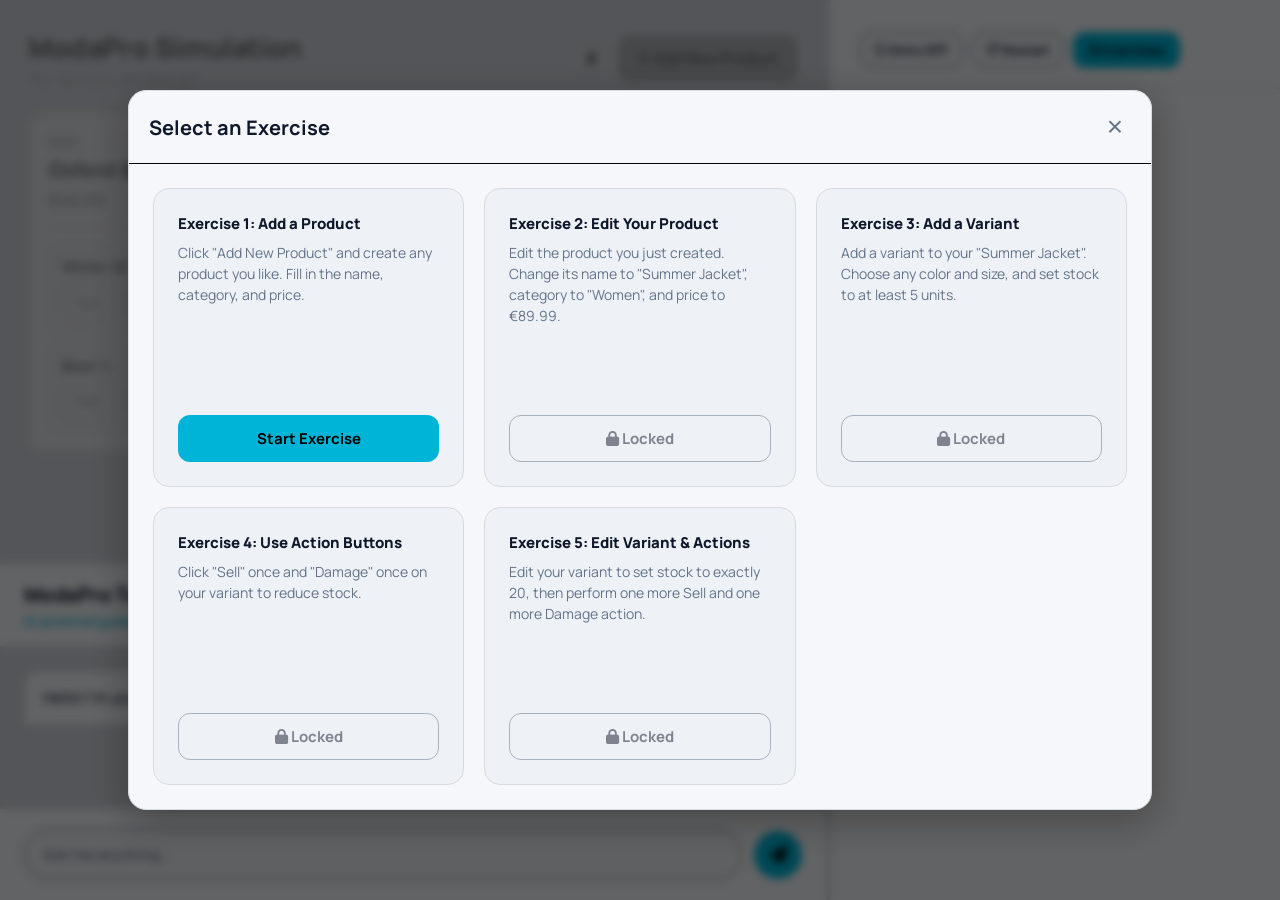
<file: web/classroom/index.html>
<!DOCTYPE html>
<html lang="en">

<head>
    <meta charset="UTF-8">
    <meta name="viewport" content="width=device-width, initial-scale=1.0">
    <title>ModaPro Classroom</title>

    <!-- Theme Init -->
    <script>
        (function () {
            const stored = localStorage.getItem("theme");
            const systemLight = window.matchMedia("(prefers-color-scheme: light)").matches;
            const theme = stored ?? (systemLight ? "light" : "dark");
            if (theme === "light") document.documentElement.setAttribute("data-theme", "light");
        })();
    </script>

    <!-- Fonts -->
    <link rel="preconnect" href="https://fonts.googleapis.com">
    <link rel="preconnect" href="https://fonts.gstatic.com" crossorigin>
    <link href="https://fonts.googleapis.com/css2?family=Manrope:wght@400;600;700;800&display=swap" rel="stylesheet">
    <link rel="stylesheet" href="https://cdnjs.cloudflare.com/ajax/libs/font-awesome/6.5.0/css/all.min.css">

    <!-- Styles -->
    <link rel="stylesheet" href="classroom.css">
</head>

<body class="classroom">
    <!-- Main Container: 70% left (simulator) + 30% right (tutor) -->
    <div id="classroom-grid">

        <!-- LEFT SIDE: Inventory Simulation (70%) -->
        <div id="simulator-pane">

            <!-- Top Section: Inventory Panel -->
            <div class="inventory-section">
                <div class="section-header">
                    <div>
                        <h2>ModaPro Simulation</h2>
                        <p class="section-subtitle">Yes, here you can mess up!</p>
                    </div>
                    <div style="display: flex; gap: 12px; align-items: center;">
                        <button id="theme-toggle" aria-label="Toggle theme">
                            <i class="fa-solid fa-moon"></i>
                        </button>
                        <button id="sim-btn-add-item" class="btn btn-primary">
                            <i class="fas fa-plus"></i> Add New Product
                        </button>
                    </div>
                </div>

                <!-- Inventory Grid -->
                <div id="sim-inventory-grid" class="inventory-grid">
                    <!-- Products will be rendered here by simulation.js -->
                </div>
            </div>

            <!-- HORIZONTAL DIVIDER -->
            <div class="resizable-divider horizontal"></div>

            <!-- Bottom Section: Tutor Chat -->
            <div id="tutor-pane" class="tutor-section-bottom">
                <div class="tutor-header">
                    <div>
                        <h2>ModaPro Tutor</h2>
                        <p>AI-powered guidance</p>
                    </div>
                    <select id="tutor-instructor-mode" class="compact-select">
                        <option value="soft">Soft (Buddy)</option>
                        <option value="intermediate">Intermediate (Consultant)</option>
                        <option value="realistic">Realistic (Manager)</option>
                    </select>
                </div>

                <!-- Chat History (Scrollable) -->
                <div id="tutor-chat-history" class="tutor-chat-history">
                    <div class="tutor-message tutor-system">
                        <div class="tutor-bubble">
                            Hello! I'm your ModaPro Tutor. How can I help you today?
                        </div>
                    </div>
                </div>

                <!-- Chat Input -->
                <div class="tutor-input">
                    <input type="text" id="tutor-user-input" placeholder="Ask me anything..." autocomplete="off" />
                    <button id="tutor-send-btn" class="btn-send">
                        <i class="fas fa-paper-plane"></i>
                    </button>
                </div>
            </div>
        </div>

        <!-- VERTICAL DIVIDER -->
        <div id="classroom-divider" class="resizable-divider vertical"></div>

        <!-- RIGHT SIDE: Exercise Instructions (30%) -->
        <div id="exercise-pane">
            <div class="exercise-header">
            </div>
            <div class="exercise-content">
                <!-- Dynamic content will be loaded here -->
            </div>
        </div>
    </div>

    <!-- MODAL: Add Product -->
    <div id="sim-add-item-modal" class="modal hidden">
        <div class="modal-content">
            <div class="modal-header">
                <h3>Add New Product</h3>
                <button id="sim-btn-close-modal" class="modal-close">&times;</button>
            </div>
            <form id="sim-add-product-form">
                <label>Product Name *</label>
                <input type="text" name="name" required placeholder="e.g. Vintage Denim Jacket">

                <label>Category *</label>
                <select name="category" required>
                    <option value="Men">Men</option>
                    <option value="Women">Women</option>
                    <option value="Kids">Kids</option>
                    <option value="Accessories">Accessories</option>
                </select>

                <label>Price (€) *</label>
                <input type="number" name="price" step="0.01" required placeholder="0.00">

                <div class="button-group">
                    <button type="button" id="sim-btn-cancel-modal" class="btn btn-secondary">Cancel</button>
                    <button type="submit" class="btn btn-primary">Add Product</button>
                </div>
            </form>
        </div>
    </div>

    <!-- MODAL: Edit Product -->
    <div id="sim-edit-item-modal" class="modal hidden">
        <div class="modal-content">
            <div class="modal-header">
                <h3>Edit Product</h3>
                <button id="sim-btn-close-edit-modal" class="modal-close">&times;</button>
            </div>
            <form id="sim-edit-product-form">
                <input type="hidden" name="id">

                <label>Product Name *</label>
                <input type="text" name="name" required>

                <label>Category *</label>
                <select name="category" required>
                    <option value="Men">Men</option>
                    <option value="Women">Women</option>
                    <option value="Kids">Kids</option>
                    <option value="Accessories">Accessories</option>
                </select>

                <label>Price (€) *</label>
                <input type="number" name="price" step="0.01" required>

                <div class="button-group">
                    <button type="button" id="sim-btn-cancel-edit-modal" class="btn btn-secondary">Cancel</button>
                    <button type="submit" class="btn btn-primary">Update</button>
                </div>
            </form>
        </div>
    </div>

    <!-- MODAL: Add Variant -->
    <div id="sim-variant-modal" class="modal hidden">
        <div class="modal-content">
            <div class="modal-header">
                <h3>Add Variant</h3>
                <button id="sim-btn-close-variant-modal" class="modal-close">&times;</button>
            </div>
            <form id="sim-variant-form">
                <label>Color *</label>
                <input type="text" name="color" required placeholder="e.g. Red">

                <label>Size *</label>
                <select name="size" required>
                    <option value="XS">XS</option>
                    <option value="S">S</option>
                    <option value="M">M</option>
                    <option value="L">L</option>
                    <option value="XL">XL</option>
                    <option value="XXL">XXL</option>
                    <option value="OneSize">One Size</option>
                </select>

                <label>Stock *</label>
                <input type="number" name="stock" min="0" value="0" required>

                <div class="button-group">
                    <button type="button" id="sim-btn-cancel-variant-modal" class="btn btn-secondary">Cancel</button>
                    <button type="submit" class="btn btn-primary">Add Variant</button>
                </div>
            </form>
        </div>
    </div>

    <!-- MODAL: Edit Variant -->
    <div id="sim-edit-variant-modal" class="modal hidden">
        <div class="modal-content">
            <div class="modal-header">
                <h3>Edit Variant</h3>
                <button id="sim-btn-close-edit-variant-modal" class="modal-close">&times;</button>
            </div>
            <form id="sim-edit-variant-form">
                <label>Color *</label>
                <input type="text" name="color" required>

                <label>Size *</label>
                <select name="size" required>
                    <option value="XS">XS</option>
                    <option value="S">S</option>
                    <option value="M">M</option>
                    <option value="L">L</option>
                    <option value="XL">XL</option>
                    <option value="XXL">XXL</option>
                    <option value="OneSize">One Size</option>
                </select>

                <label>Stock *</label>
                <input type="number" name="stock" min="0" required>

                <div class="button-group">
                    <button type="button" id="sim-btn-cancel-edit-variant-modal"
                        class="btn btn-secondary">Cancel</button>
                    <button type="submit" class="btn btn-primary">Update Variant</button>
                </div>
            </form>
        </div>
    </div>

    <!-- MODAL: Exercise Selection -->
    <div id="sim-exercise-selection-modal" class="modal hidden">
        <div class="modal-content large-modal">
            <div class="modal-header">
                <h3>Select an Exercise</h3>
                <button id="sim-btn-return-dashboard" class="modal-close">&times;</button>
            </div>
            <div id="exercise-selection-list" class="exercise-selection-grid">
                <!-- Exercises will be rendered here -->
            </div>
        </div>
    </div>

    <!-- Scripts -->
    <script src="../exercises/hint-overlay.js"></script>
    <script src="../exercises/exercise-engine.js"></script>
    <script src="classroom.js"></script>
</body>

</html>
</file>
<file: web/classroom/classroom.css>
/* ========== THEME TOKENS ========== */
:root {
  --bg: #0B1220;
  --surface: #111A2E;
  --text: #EAF2FF;
  --muted: #A8B3C7;
  --card-border: #22304B;
  --control-border: #22304B;
  --divider: #22304B;

  --ring: rgba(59, 130, 246, 0.28);
  --radius: 18px;

  --accent: #00b4d8;
  --accent-hover: #48cae4;
  --accent-text: #9FEF00;
  --accent-contrast: #071427;

  --bg-grad-1: rgba(0, 180, 216, .25);
  --bg-grad-2: rgba(0, 180, 216, .25);

  --button-bg: rgba(255, 255, 255, .02);
  --icon-bg: transparent;
  --toggle-bg: transparent;

  --input-border-hover: color-mix(in srgb, var(--accent) 70%, var(--control-border));
  --button-border-hover: color-mix(in srgb, var(--accent) 45%, var(--control-border));
  --icon-border-hover: color-mix(in srgb, var(--accent) 55%, var(--control-border));
  --toggle-border-hover: color-mix(in srgb, var(--accent) 60%, var(--control-border));
  --input-surface: rgba(255, 255, 255, 0.02);

  --subtext: var(--muted);
  --danger: #EF4444;
}

[data-theme="light"] {
  --bg: #D1D5DB;
  --surface: #F5F7FA;

  --text: #0F172A;
  --muted: #64748B;
  --subtext: #475569;

  --card-border: #D6DBE1;
  --control-border: #64748B;
  --divider: #000000;

  --ring: rgba(37, 99, 235, 0.15);

  --accent: #00b4d8;
  --accent-hover: #33c5e3;
  --accent-text: #92db00;
  --accent-contrast: #000000;

  --bg-grad-1: rgba(0, 180, 216, .65);
  --bg-grad-2: rgba(0, 180, 216, .65);

  --button-bg: color-mix(in srgb, var(--surface) 88%, transparent);
  --icon-bg: color-mix(in srgb, var(--surface) 88%, transparent);
  --toggle-bg: color-mix(in srgb, var(--surface) 88%, transparent);
  --input-surface: #EEF1F5;
  --icon-bg: var(--input-surface);
  --toggle-bg: var(--input-surface);

  --input-border-hover: #00b4d8;
  --button-border-hover: #00b4d8;
  --icon-border-hover: #00b4d8;
  --toggle-border-hover: #00b4d8;
}

/* ========== BASE ========== */
* {
  box-sizing: border-box;
}

html {
  scroll-behavior: smooth;
}

body {
  margin: 0;
  font-family: "Manrope", ui-sans-serif, system-ui, -apple-system, Segoe UI, Roboto, Arial;
  font-weight: 400;
  background:
    radial-gradient(1200px 800px at 20% 50%, var(--bg-grad-1), transparent 70%),
    radial-gradient(1000px 800px at 80% 50%, var(--bg-grad-2), transparent 70%),
    var(--bg);
  background-attachment: fixed;
  color: var(--text);
  min-height: 100vh;
  display: grid;
  place-items: center;
  align-content: center;
  padding: 20px 16px 78px;
  overflow-y: scroll;
}



/* ========== RESIZABLE DIVIDERS ========== */
.resizable-divider {
  background: var(--card-border);
  position: relative;
  z-index: 10;
}

.resizable-divider.vertical {
  width: 4px;
  cursor: ew-resize;
  flex-shrink: 0;
  transition: background 0.2s ease;
}

.resizable-divider.vertical:hover {
  background: var(--accent);
}

.resizable-divider.horizontal {
  height: 4px;
  cursor: ns-resize;
  flex-shrink: 0;
  transition: background 0.2s ease;
}

.resizable-divider.horizontal:hover {
  background: var(--accent);
}

/* ========== CLASSROOM LAYOUT ========== */
body.classroom {
  display: block;
  padding: 0;
  overflow: hidden;
  background: var(--bg);
}

#classroom-grid {
  display: flex;
  height: 100vh;
  gap: 0;
}

#simulator-pane {
  flex: 1;
  display: flex;
  flex-direction: column;
  background: var(--bg);
  overflow: hidden;
}

#classroom-divider {
  width: 4px;
  background: var(--card-border);
  flex-shrink: 0;
  cursor: ew-resize;
  transition: background 0.2s ease;
}

#classroom-divider:hover {
  background: var(--accent);
}

/* NEW: Right Sidebar for Exercises */
#exercise-pane {
  width: 450px;
  min-width: 350px;
  max-width: 700px;
  display: flex;
  flex-direction: column;
  background: var(--surface);
  border-left: 1px solid var(--card-border);
  overflow: hidden;
  flex-shrink: 0;
}

/* NEW: Bottom-Left Pane for Tutor */
#tutor-pane {
  flex: 1;
  display: flex;
  flex-direction: column;
  background: var(--bg);
  border-top: 1px solid var(--card-border);
  min-height: 0;
}

/* ========== INVENTORY SECTION ========== */
.inventory-section {
  flex: 1.5;
  display: flex;
  flex-direction: column;
  padding: 28px;
  overflow-y: auto;
  border-bottom: 1px solid var(--card-border);
}

.section-header {
  display: flex;
  justify-content: space-between;
  align-items: center;
  margin-bottom: 24px;
}

.section-header h2 {
  margin: 0 0 4px 0;
  font-size: 28px;
  font-weight: 800;
  color: var(--text);
  letter-spacing: -0.4px;
}

.section-subtitle {
  margin: 0;
  font-size: 13px;
  color: var(--accent);
  font-weight: 600;
  font-style: italic;
}

.inventory-grid {
  display: grid;
  grid-template-columns: repeat(auto-fill, minmax(360px, 360px));
  gap: 20px;
  align-items: start;
}

.sim-card {
  background: var(--surface);
  border: 1px solid var(--card-border);
  border-radius: 16px;
  padding: 20px;
  transition: all 0.2s ease;
}

.sim-card:hover {
  border-color: var(--accent);
  box-shadow: 0 8px 24px rgba(0, 180, 216, 0.15);
  transform: translateY(-2px);
}

.sim-card.default-item {
  border-color: color-mix(in srgb, var(--accent) 50%, var(--card-border));
  background: color-mix(in srgb, var(--accent) 3%, var(--surface));
}

.card-head {
  display: flex;
  justify-content: space-between;
  align-items: flex-start;
  margin-bottom: 16px;
  padding-bottom: 16px;
  border-bottom: 1px solid var(--card-border);
}

.category {
  font-size: 12px;
  font-weight: 800;
  text-transform: uppercase;
  color: var(--accent);
  letter-spacing: 0.8px;
  margin-bottom: 6px;
}

.title {
  font-size: 20px;
  font-weight: 800;
  color: var(--text);
  margin: 0 0 6px 0;
  letter-spacing: -0.2px;
}

.price {
  font-size: 16px;
  font-weight: 700;
  color: var(--muted);
}

.card-actions {
  display: flex;
  gap: 8px;
  align-items: center;
}

.badge {
  font-size: 11px;
  padding: 6px 10px;
  border-radius: 8px;
  font-weight: 800;
  text-transform: uppercase;
  letter-spacing: 0.5px;
}

.badge.inactive {
  background: color-mix(in srgb, var(--danger) 20%, transparent);
  color: var(--danger);
}

.badge.default {
  background: color-mix(in srgb, var(--accent) 20%, transparent);
  color: var(--accent);
}

.card-body {
  display: flex;
  flex-direction: column;
  gap: 10px;
}

.variant-row {
  display: grid;
  grid-template-columns: 1fr auto;
  grid-template-rows: auto auto;
  gap: 8px;
  padding: 12px;
  background: var(--input-surface);
  border: 1px solid var(--card-border);
  border-radius: 12px;
  font-size: 14px;
}

.variant-info {
  font-weight: 700;
  color: var(--text);
  grid-column: 1;
  grid-row: 1;
}

.variant-stock {
  font-size: 13px;
  font-weight: 700;
  color: var(--accent);
  grid-column: 2;
  grid-row: 1;
  text-align: right;
}

.variant-stock.out {
  color: var(--danger);
}

.variant-actions {
  grid-column: 1 / -1;
  grid-row: 2;
  display: grid;
  grid-template-columns: 1fr 1fr;
  gap: 8px;
}

.variant-actions-row {
  display: flex;
  gap: 8px;
}

.variant-actions-row .btn {
  flex: 1;
}

/* ========== EXERCISE SECTION ========== */
.exercise-section {
  flex: 1;
  display: flex;
  flex-direction: column;
  background: var(--surface);
  border-top: 1px solid var(--card-border);
  min-height: 0;
}

.exercise-header {
  padding: 20px 28px;
  border-bottom: 1px solid var(--card-border);
}

.exercise-header h3 {
  margin: 0;
  font-size: 20px;
  font-weight: 800;
  color: var(--text);
  letter-spacing: -0.2px;
}

.exercise-content {
  padding: 24px 28px;
  overflow-y: auto;
  flex: 1;
}

.exercise-item {
  margin-bottom: 24px;
}

.exercise-item:last-child {
  margin-bottom: 0;
}

.exercise-item h4 {
  margin: 0 0 10px 0;
  font-size: 15px;
  font-weight: 800;
  color: var(--accent);
  text-transform: uppercase;
  letter-spacing: 0.8px;
}

.exercise-item p {
  margin: 0;
  font-size: 19px;
  line-height: 1.7;
  color: var(--text);
}

.exercise-item ul {
  margin: 10px 0 0 0;
  padding-left: 24px;
}

.exercise-item li {
  font-size: 15px;
  line-height: 1.9;
  color: var(--text);
}

.transaction-log {
  max-height: 140px;
  overflow-y: auto;
  padding: 12px;
  background: var(--input-surface);
  border: 1px solid var(--card-border);
  border-radius: 12px;
}

.log-item {
  font-size: 13px;
  padding: 8px 0;
  color: var(--text);
  border-bottom: 1px solid var(--card-border);
  font-weight: 500;
}

.log-item:last-child {
  border-bottom: none;
}

/* ========== TUTOR PANE ========== */
.tutor-header {
  padding: 16px 24px;
  background: var(--surface);
  border-bottom: 1px solid var(--card-border);
  flex-shrink: 0;
  display: flex;
  align-items: center;
  justify-content: space-between;
  gap: 16px;
}

.tutor-header h2 {
  margin: 0 0 4px 0;
  font-size: 20px;
  font-weight: 800;
  letter-spacing: -0.2px;
  color: var(--text);
  text-align: left;
}

.tutor-header p {
  margin: 0;
  font-size: 13px;
  font-weight: 600;
  color: var(--accent);
  text-align: left;
}

.compact-select {
  padding: 8px 12px;
  border: 1px solid var(--control-border);
  border-radius: 10px;
  background: var(--input-surface);
  color: var(--text);
  font-size: 13px;
  font-weight: 600;
  font-family: inherit;
  cursor: pointer;
  transition: border-color 0.2s ease;
  max-width: 200px;
}

.compact-select:hover {
  border-color: var(--input-border-hover);
}

.compact-select:focus {
  outline: none;
  border-color: var(--accent);
  box-shadow: 0 0 0 1px var(--ring);
}

.tutor-chat-history {
  flex: 1;
  padding: 24px;
  overflow-y: auto;
  display: flex;
  flex-direction: column;
  gap: 14px;
  background: var(--bg);
}

.tutor-message {
  display: flex;
  flex-direction: column;
  max-width: 85%;
}

.tutor-message.tutor-user {
  align-self: flex-end;
}

.tutor-message.tutor-bot,
.tutor-message.tutor-system {
  align-self: flex-start;
}

.tutor-bubble {
  padding: 14px 18px;
  border-radius: 14px;
  font-size: 15px;
  line-height: 1.6;
  word-wrap: break-word;
  font-weight: 500;
}

.tutor-message.tutor-user .tutor-bubble {
  background: var(--accent);
  color: var(--accent-contrast);
  border-bottom-right-radius: 4px;
  font-weight: 600;
}

.tutor-message.tutor-bot .tutor-bubble,
.tutor-message.tutor-system .tutor-bubble {
  background: var(--surface);
  color: var(--text);
  border: 1px solid var(--card-border);
  border-bottom-left-radius: 4px;
}

.tutor-input {
  padding: 20px 24px;
  border-top: 1px solid var(--card-border);
  background: var(--surface);
  display: flex;
  gap: 12px;
  align-items: center;
  flex-shrink: 0;
}

.tutor-input input {
  flex: 1;
  padding: 14px 18px;
  border: 1px solid var(--control-border);
  border-radius: 24px;
  background: var(--input-surface);
  color: var(--text);
  font-size: 15px;
  font-weight: 500;
  font-family: inherit;
  margin-top: 0;
  transition: border-color 0.2s ease;
}

.tutor-input input:hover {
  border-color: var(--input-border-hover);
}

.tutor-input input:focus {
  outline: none;
  border-color: var(--accent);
  box-shadow: 0 0 0 1px var(--ring);
}

.tutor-input input::placeholder {
  color: var(--muted);
}

.btn-send {
  width: 48px;
  height: 48px;
  border: none;
  border-radius: 50%;
  background: var(--accent);
  color: var(--accent-contrast);
  display: flex;
  align-items: center;
  justify-content: center;
  cursor: pointer;
  transition: all 0.2s ease;
  flex-shrink: 0;
}

.btn-send:hover {
  background: var(--accent-hover);
  transform: translateY(-1px) scale(1.05);
}

.btn-send:active {
  transform: scale(0.95);
}

.btn-send i {
  font-size: 18px;
}

/* ========== BUTTONS ========== */
.btn {
  padding: 12px 18px;
  border: none;
  border-radius: 12px;
  font-size: 15px;
  font-weight: 700;
  cursor: pointer;
  transition: all 0.2s ease;
  font-family: inherit;
}

.btn-primary {
  background: var(--accent);
  color: var(--accent-contrast);
  border: 1px solid color-mix(in srgb, var(--accent) 60%, transparent);
}

.btn-primary:hover {
  background: var(--accent-hover);
  transform: translateY(-1px);
}

.btn-secondary {
  background: var(--input-surface);
  color: var(--text);
  border: 1px solid var(--control-border);
}

.btn-secondary:hover {
  border-color: var(--button-border-hover);
  background: color-mix(in srgb, var(--accent) 8%, var(--input-surface));
  transform: translateY(-1px);
}

.btn-success {
  background: #9FEF00;
  color: #000000;
  border: 1px solid #9FEF00;
}

.btn-success:hover {
  background: #b5ff1a;
  transform: translateY(-1px);
}

.btn-sm {
  padding: 8px 14px;
  font-size: 13px;
  font-weight: 700;
}

.sell-btn:disabled,
.damage-btn:disabled,
.edit-btn:disabled,
.delete-btn:disabled {
  opacity: 0.4;
  cursor: not-allowed;
}

.sell-btn:disabled:hover,
.damage-btn:disabled:hover,
.edit-btn:disabled:hover,
.delete-btn:disabled:hover {
  transform: none;
  background: var(--input-surface);
  border-color: var(--control-border);
}

/* ========== MODALS ========== */
.modal {
  position: fixed;
  top: 0;
  left: 0;
  width: 100%;
  height: 100%;
  background: rgba(0, 0, 0, 0.6);
  backdrop-filter: blur(4px);
  display: flex;
  align-items: center;
  justify-content: center;
  z-index: 1000;
}

.modal.hidden {
  display: none;
}

.modal-content {
  background: var(--surface);
  border-radius: var(--radius);
  border: 1px solid var(--card-border);
  width: 90%;
  max-width: 500px;
  max-height: 90vh;
  overflow-y: auto;
  box-shadow: 0 10px 40px rgba(0, 0, 0, 0.3);
}

.modal-header {
  display: flex;
  justify-content: space-between;
  align-items: center;
  padding: 20px;
  border-bottom: 1px solid var(--divider);
}

.modal-header h3 {
  margin: 0;
  font-size: 20px;
  font-weight: 700;
  color: var(--text);
}

.modal-close {
  background: none;
  border: none;
  font-size: 28px;
  color: var(--muted);
  cursor: pointer;
  line-height: 1;
  padding: 0;
  width: 32px;
  height: 32px;
  transition: color 0.2s ease;
}

.modal-close:hover {
  color: var(--text);
}

.modal-content form {
  padding: 20px;
}

.modal-content label {
  display: block;
  font-size: 13px;
  font-weight: 700;
  color: var(--text);
  margin-bottom: 6px;
}

.modal-content input,
.modal-content select {
  width: 100%;
  padding: 10px 12px;
  margin-bottom: 16px;
  border: 1px solid var(--control-border);
  border-radius: 12px;
  background: var(--input-surface);
  color: var(--text);
  font-size: 14px;
  font-family: inherit;
  transition: border-color 0.2s ease;
}

.modal-content input:focus,
.modal-content select:focus {
  outline: none;
  border-color: var(--accent);
  box-shadow: 0 0 0 2px var(--accent);
}

.modal-content input:required:invalid {
  border-color: var(--accent);
}

.button-group {
  display: flex;
  gap: 10px;
  justify-content: flex-end;
  margin-top: 20px;
}

.variants-container {
  border: 1px solid var(--card-border);
  border-radius: 12px;
  padding: 12px;
  margin-bottom: 16px;
  background: var(--input-surface);
}

.variant-item {
  display: grid;
  grid-template-columns: 1fr 1fr 1fr auto;
  gap: 8px;
  align-items: center;
  padding: 8px;
  background: var(--surface);
  border-radius: 8px;
  margin-bottom: 8px;
}

.variant-item:last-child {
  margin-bottom: 0;
}

.variant-item input,
.variant-item select {
  margin-bottom: 0;
}

.btn-remove-variant {
  background: none;
  border: none;
  color: var(--danger);
  cursor: pointer;
  padding: 8px;
  border-radius: 8px;
  transition: background 0.2s ease;
}

.btn-remove-variant:hover {
  background: color-mix(in srgb, var(--danger) 10%, transparent);
}

/* ========== UTILITIES ========== */
.muted {
  color: var(--muted);
}

.empty-state {
  text-align: center;
  padding: 40px 20px;
  color: var(--muted);
  font-size: 14px;
}

.toast {
  position: fixed;
  bottom: 20px;
  right: 20px;
  padding: 14px 22px;
  border-radius: 12px;
  font-size: 15px;
  font-weight: 700;
  opacity: 0;
  transition: opacity 0.3s ease;
  z-index: 2000;
  box-shadow: 0 4px 12px rgba(0, 0, 0, 0.2);
  border: 2px solid var(--accent);
  background: var(--surface);
  color: var(--accent);
}

.toast.visible {
  opacity: 1;
}

.toast-success {
  border-color: var(--accent);
  background: var(--surface);
  color: var(--accent);
}

.toast-error {
  border-color: var(--accent);
  background: var(--surface);
  color: var(--accent);
}

/* ========== HINT OVERLAYS ========== */
.hint-overlay {
  position: fixed;
  z-index: 9999;
  pointer-events: auto;
  opacity: 0;
  transform: translateY(-8px);
  transition: opacity 0.3s ease, transform 0.3s ease;
}

.hint-overlay.visible {
  opacity: 1;
  transform: translateY(0);
}

.hint-overlay.below {
  transform: translateY(8px);
}

.hint-overlay.below.visible {
  transform: translateY(0);
}

.hint-content {
  display: flex;
  align-items: center;
  gap: 8px;
  padding: 8px 12px;
  background: var(--accent);
  color: var(--accent-contrast);
  border-radius: 10px;
  font-size: 12px;
  font-weight: 700;
  box-shadow: 0 4px 16px rgba(0, 180, 216, 0.4);
  border: 1px solid color-mix(in srgb, var(--accent) 80%, transparent);
  max-width: 250px;
  word-wrap: break-word;
  white-space: normal;
  line-height: 1.4;
}

.hint-content i {
  font-size: 14px;
  color: var(--accent-text);
}

.hint-arrow {
  position: absolute;
  left: 50%;
  transform: translateX(-50%);
  width: 0;
  height: 0;
  border-left: 6px solid transparent;
  border-right: 6px solid transparent;
  border-top: 6px solid var(--accent);
  bottom: -6px;
}

.hint-overlay.below .hint-arrow {
  bottom: auto;
  top: -6px;
  border-top: none;
  border-bottom: 6px solid var(--accent);
}

#hints-toggle.active {
  background: color-mix(in srgb, var(--accent) 15%, var(--input-surface));
  border-color: var(--accent);
  color: var(--accent);
}

.exercise-list-item {
  padding: 16px;
  margin: 12px 0;
  background: var(--input-surface);
  border: 1px solid var(--card-border);
  border-radius: 12px;
  transition: all 0.2s ease;
}

.exercise-list-item:hover {
  border-color: var(--accent);
  transform: translateY(-1px);
}

.exercise-list-item h4 {
  margin: 0 0 8px 0;
  font-size: 15px;
  font-weight: 800;
  color: var(--text);
}

.exercise-list-item p {
  margin: 0 0 12px 0;
  font-size: 14px;
  color: var(--muted);
  line-height: 1.5;
}

.exercise-list-item .btn {
  width: 100%;
}

.variant-row.error {
  border-color: #FFEB3B;
  background: color-mix(in srgb, #FFEB3B 15%, var(--input-surface));
  box-shadow: 0 0 8px rgba(255, 235, 59, 0.3);
}

/* Scrollbar Styling */
::-webkit-scrollbar {
  width: 8px;
  height: 8px;
}

::-webkit-scrollbar-track {
  background: transparent;
}

::-webkit-scrollbar-thumb {
  background: color-mix(in srgb, var(--muted) 40%, transparent);
  border-radius: 4px;
}

::-webkit-scrollbar-thumb:hover {
  background: color-mix(in srgb, var(--muted) 60%, transparent);
}

/* ========== HINTS (EXERCISE SYSTEM) ========== */
.hint-overlay {
  position: fixed;
  background: color-mix(in srgb, var(--accent) 12%, transparent);
  border: 1px solid color-mix(in srgb, var(--accent) 45%, var(--control-border));
  border-radius: 12px;
  padding: 12px 14px;
  box-shadow: 0 8px 32px rgba(0, 0, 0, 0.15);
  z-index: 10000;
  max-width: 220px;
  width: max-content;
  pointer-events: auto;
  opacity: 0;
  transform: translateY(-8px) scale(0.95);
  transition: opacity 0.3s ease, transform 0.3s ease;
  font-size: 13px;
  font-weight: 500;
  color: var(--text);
  white-space: normal;
  word-wrap: break-word;
  word-break: break-word;
  overflow-wrap: break-word;
  line-height: 1.4;
}

.hint-overlay.visible {
  opacity: 1;
  transform: translateY(0) scale(1);
}

.hint-overlay.below {
  transform: translateY(0) scale(1);
}

.hint-overlay.below.visible {
  transform: translateY(0) scale(1);
}

.hint-content {
  display: flex;
  align-items: flex-start;
  gap: 8px;
  line-height: 1.4;
}

.hint-content i {
  color: var(--accent);
  font-size: 14px;
  flex-shrink: 0;
  margin-top: 2px;
}

.hint-content span {
  flex: 1;
  word-break: break-word;
  overflow-wrap: break-word;
}

.hint-arrow {
  position: absolute;
  width: 8px;
  height: 8px;
  background: inherit;
  border: inherit;
  border-right: none;
  border-bottom: none;
  border-radius: 2px;
  top: -4px;
  left: 50%;
  transform: translateX(-50%) rotate(45deg);
  box-shadow: -2px -2px 4px rgba(0, 0, 0, 0.05);
}

.hint-overlay.below .hint-arrow {
  top: auto;
  bottom: -4px;
  border-right: 1px solid inherit;
  border-bottom: 1px solid inherit;
  border-top: none;
  border-left: none;
}

.sim-deactivated {
  opacity: 0.5;
  pointer-events: none;
  filter: grayscale(100%);
  transition: all 0.3s ease;
}

/* ========== EXERCISE SELECTION MODAL ========== */
.modal-content.large-modal {
  width: 80%;
  height: 80%;
  max-width: 1100px;
  max-height: 90vh;
  display: flex;
  flex-direction: column;
}

.exercise-selection-grid {
  display: grid;
  grid-template-columns: repeat(auto-fill, minmax(300px, 1fr));
  gap: 20px;
  padding: 24px;
  overflow-y: auto;
  flex: 1;
}

.exercise-selection-grid .exercise-list-item {
  padding: 24px;
  border: 1px solid var(--card-border);
  background: var(--input-surface);
  border-radius: 16px;
  display: flex;
  flex-direction: column;
  justify-content: space-between;
  transition: all 0.2s ease;
  margin: 0;
}

.exercise-selection-grid .exercise-list-item:hover {
  transform: translateY(-4px);
  border-color: var(--accent);
  box-shadow: 0 8px 24px rgba(0, 180, 216, 0.1);
}
</file>
